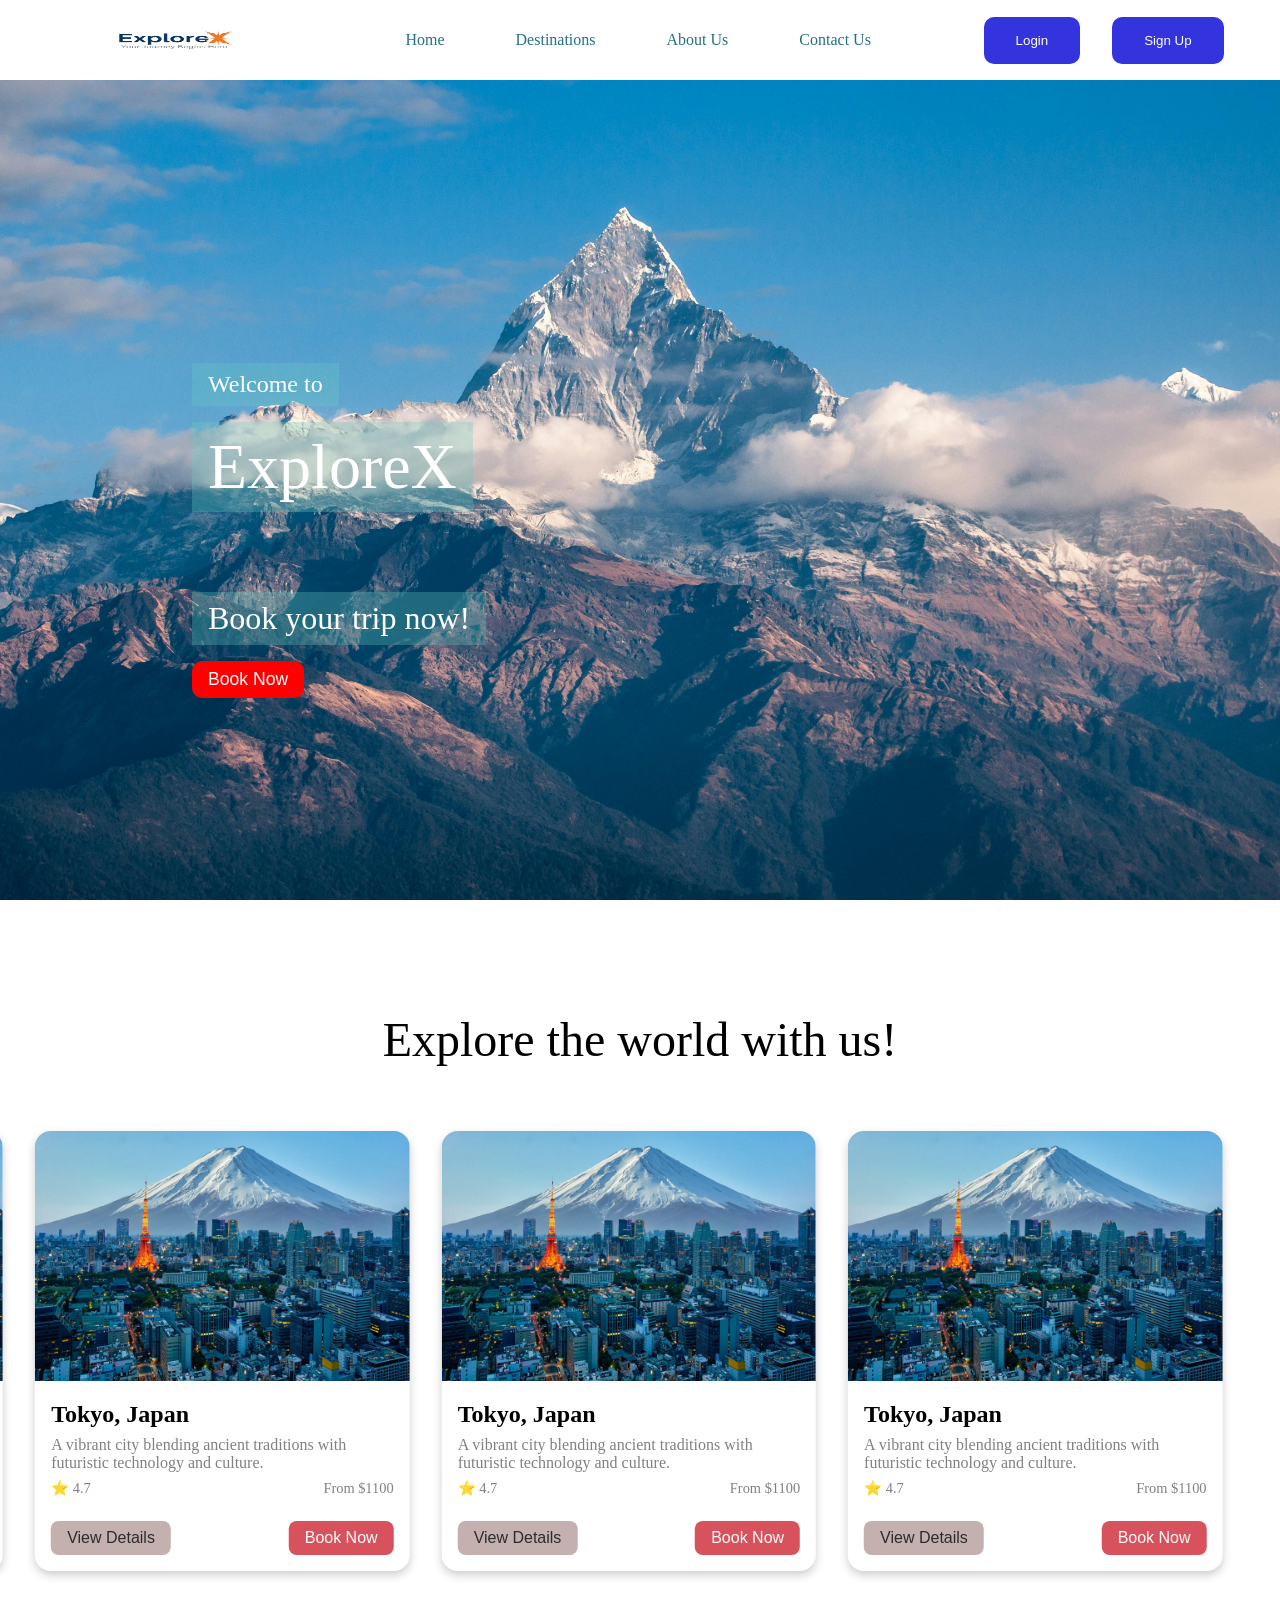
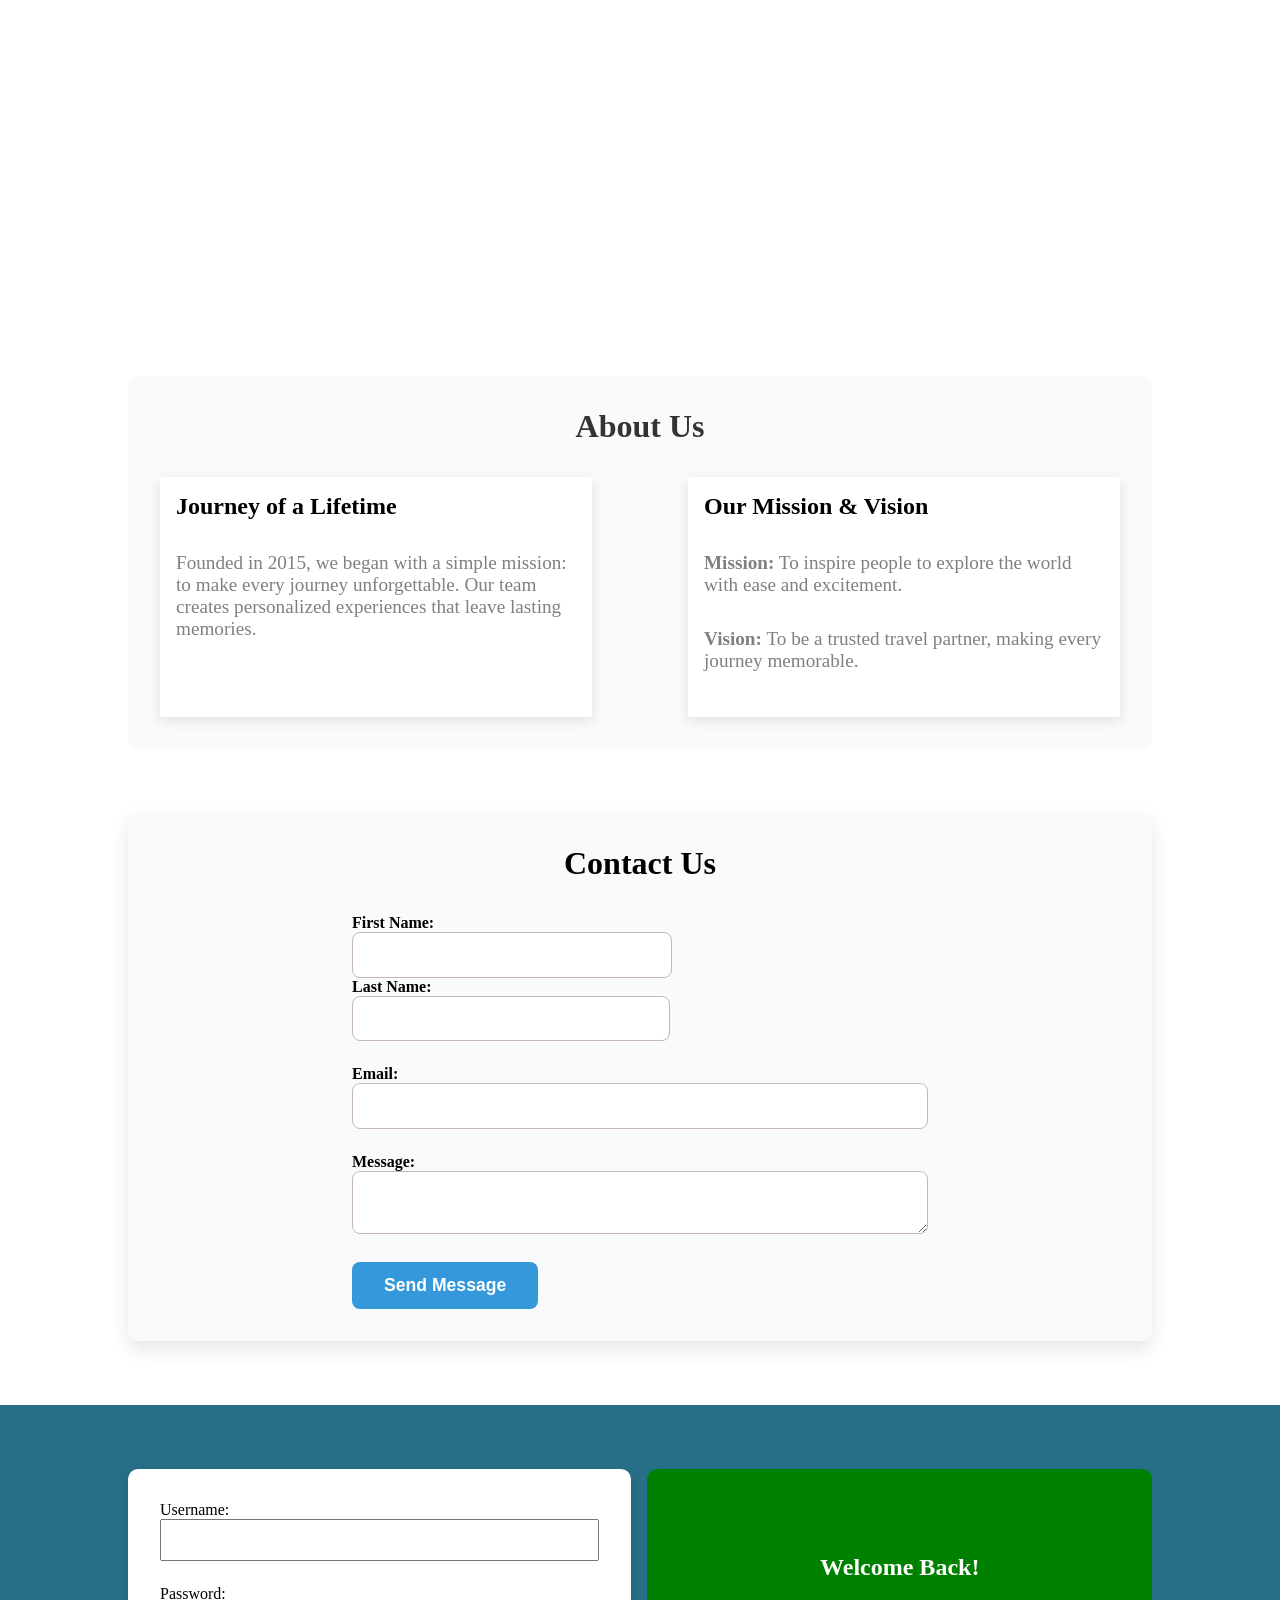
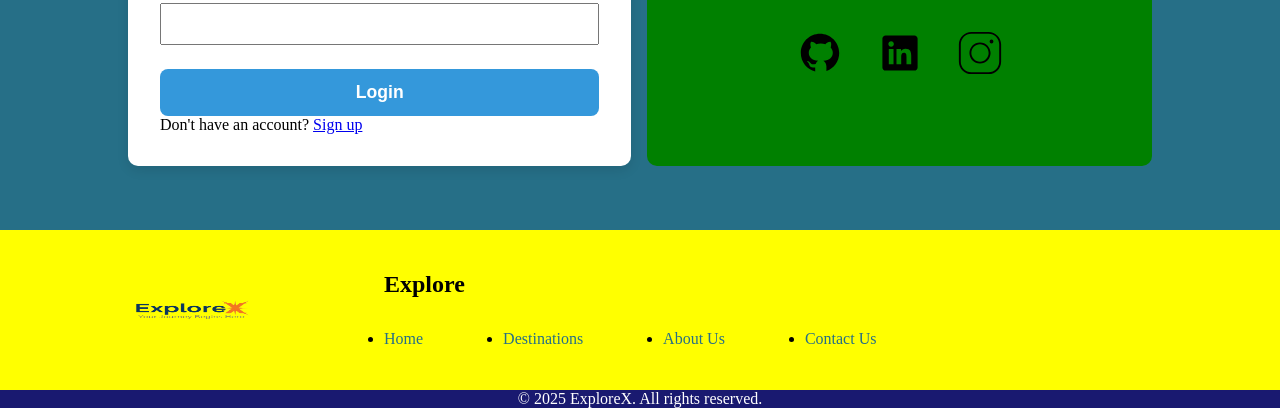
<file: monu_chaudhary/Project1/index.html>
<!DOCTYPE html>
<html lang="en">

<head>
    <meta charset="UTF-8">
    <meta name="viewport" content="width=device-width, initial-scale=1.0">
    <title>Travel</title>
    <link rel="stylesheet" href="style.css">
</head>

<body>

    <div class="wrapper">

        <header class="nav-bar">
            <div class="logo-container">
                <img src="Gemini_Generated_Image_jvihr6jvihr6jvih-removebg-preview.png" class="logo-image"
                    alt="ExploreX Logo">
            </div>

            <div class="links-container">
                <div class="nav-links">
                    <a href="#home" class="link">Home</a>
                    <a href="#destination" class="link">Destinations</a>
                    <a href="#about" class="link">About Us</a>
                    <a href="#contact" class="link">Contact Us</a>
                </div>

                <div class="login-and-signup-container">
                    <button class="login-button">Login</button>
                    <button class="signup-button">Sign Up</button>
                </div>
            </div>
        </header>

        <div class="landing-container" id="home">
            <div class="landing-info-container">
                <div class="landing-info-span">
                    <span>Welcome to</span>
                    <span>ExploreX</span>
                </div>

                <div class="booking-button-container">
                    <span class="booking-container-span">Book your trip now!</span>
                    <button class="booking-button">Book Now</button>
                </div>
            </div>
        </div>

        <div class="destination-container" id="destination">
            <p class="destination-header">Explore the world with us!</p>

            <div class="cards-collection">
                <div class="slider-collection">
                    <div class="card-container">
                        <div class="image-container">
                            <img src="../Project1/Images/Taj Mahal.jpg" alt="Agra, India">
                        </div>
                        <div class="destination-info-container">
                            <p class="destination-name">Agra, India</p>
                            <p class="destination-description">Home to the Taj Mahal, symbol of love and timeless
                                architecture.</p>

                            <div class="destination-rating">
                                <span>⭐ 4.9</span>
                                <span>From $150</span>
                            </div>

                            <div class="destination-button-container">
                                <button class="destination-details-button">View Details</button>
                                <button class="destination-book-button">Book Now</button>
                            </div>
                        </div>
                    </div>

                    <div class="card-container">
                        <div class="image-container">
                            <img src="../Project1/Images/paris.jpeg" alt="Paris, France">
                        </div>
                        <div class="destination-info-container">
                            <p class="destination-name">Paris, France</p>
                            <p class="destination-description">The city of lights, known for romance, art, and the
                                Eiffel
                                Tower.</p>

                            <div class="destination-rating">
                                <span>⭐ 4.8</span>
                                <span>From $1200</span>
                            </div>

                            <div class="destination-button-container">
                                <button class="destination-details-button">View Details</button>
                                <button class="destination-book-button">Book Now</button>
                            </div>
                        </div>
                    </div>

                    <div class="card-container">
                        <div class="image-container">
                            <img src="../Project1/Images/tokyo.jpg" alt="Tokyo, Japan">
                        </div>
                        <div class="destination-info-container">
                            <p class="destination-name">Tokyo, Japan</p>
                            <p class="destination-description">A vibrant city blending ancient traditions with
                                futuristic
                                technology and culture.</p>

                            <div class="destination-rating">
                                <span>⭐ 4.7</span>
                                <span>From $1100</span>
                            </div>

                            <div class="destination-button-container">
                                <button class="destination-details-button">View Details</button>
                                <button class="destination-book-button">Book Now</button>
                            </div>
                        </div>
                    </div>

                    <div class="card-container">
                        <div class="image-container">
                            <img src="../Project1/Images/tokyo.jpg" alt="Tokyo, Japan">
                        </div>
                        <div class="destination-info-container">
                            <p class="destination-name">Tokyo, Japan</p>
                            <p class="destination-description">A vibrant city blending ancient traditions with
                                futuristic
                                technology and culture.</p>

                            <div class="destination-rating">
                                <span>⭐ 4.7</span>
                                <span>From $1100</span>
                            </div>

                            <div class="destination-button-container">
                                <button class="destination-details-button">View Details</button>
                                <button class="destination-book-button">Book Now</button>
                            </div>
                        </div>
                    </div>

                    <div class="card-container">
                        <div class="image-container">
                            <img src="../Project1/Images/tokyo.jpg" alt="Tokyo, Japan">
                        </div>
                        <div class="destination-info-container">
                            <p class="destination-name">Tokyo, Japan</p>
                            <p class="destination-description">A vibrant city blending ancient traditions with
                                futuristic
                                technology and culture.</p>

                            <div class="destination-rating">
                                <span>⭐ 4.7</span>
                                <span>From $1100</span>
                            </div>

                            <div class="destination-button-container">
                                <button class="destination-details-button">View Details</button>
                                <button class="destination-book-button">Book Now</button>
                            </div>
                        </div>
                    </div>

                    <div class="card-container">
                        <div class="image-container">
                            <img src="../Project1/Images/tokyo.jpg" alt="Tokyo, Japan">
                        </div>
                        <div class="destination-info-container">
                            <p class="destination-name">Tokyo, Japan</p>
                            <p class="destination-description">A vibrant city blending ancient traditions with
                                futuristic
                                technology and culture.</p>

                            <div class="destination-rating">
                                <span>⭐ 4.7</span>
                                <span>From $1100</span>
                            </div>

                            <div class="destination-button-container">
                                <button class="destination-details-button">View Details</button>
                                <button class="destination-book-button">Book Now</button>
                            </div>
                        </div>
                    </div>
                </div>
            </div>
        </div>

        <div class="about-us-container" id="about">

            <div class="about-us-header">
                <span>About Us</span>
            </div>

            <div class="about-us-text">

                <div class="story-container">
                    <p class="story-container-para1">Journey of a Lifetime</p>
                    <p class="story-container-para2">
                        Founded in 2015, we began with a simple mission: to make every journey unforgettable. Our team
                        creates personalized experiences that leave lasting memories.
                    </p>
                </div>

                <div class="mission-vision-container">
                    <p class="mission-vision-container-header">Our Mission & Vision</p>
                    <p class="mission-vision-container-para">
                        <strong>Mission:</strong> To inspire people to explore the world with ease and excitement.
                    </p>
                    <p class="mission-vision-container-para">
                        <strong>Vision:</strong> To be a trusted travel partner, making every journey memorable.
                    </p>
                </div>

            </div>

        </div>

        <div class="contact-us-container">
            <div class="contact-us-header" id="contact">
                <span>Contact Us</span>
            </div>

                <form class="form">

                    <div class="name-container">
                        <div class="first-name-container">
                        <label for="first-name">First Name:</label>
                        <input type="text" id="first-name" name="first-name" required>
                            </div>

                        <div class="last-name-container">
                        <label for="last-name">Last Name:</label>
                        <input type="text" id="last-name" name="last-name" required>
                        </div>
                    </div>

                    <div class="email-container">
                        <label for="email">Email:</label>
                        <input type="email" id="email" name="email" required>
                    </div>

                    <div class="message-container">
                        <label for="message">Message:</label>
                        <textarea id="message" name="message" rows="2" required></textarea>
                    </div>

                    <div class="submit-container">
                        <button type="submit" class = "form-submit-button">Send Message</button>
                    </div>

                </form>

        </div>

        <footer class = "footer-container">

            <div class="login-container">

                <div class="login-form">

                    <form class = "login">

                        <label for ="username">Username:</label>
                        <input type="text" id="username" name="username" required class = "input-container">
                        <label for ="password">Password:</label>
                        <input type="password" id="password" name="password" required class = "input-container">
                        <button type="submit" class = "form-submit-button">Login</button>
                        <p>Don't have an account? <a href="#">Sign up</a></p>

                    </form>

                </div>

                <div class="login-form-text">

                    <div class="login-info-container">
                    <span>Welcome Back!</span>
                    </div>

                    <div class="footer-links">

                        <a href = "www.github.com/monu-chaudhary"><img src = "../Project1/Images/icons8-github.svg" alt="GitHub" class = "social-media-links"></a>
                        <a href = "www.linkedin.com/in/monu-chaudhary-982b2524b"><img src = "../Project1/Images/icons8-linkedin.svg" alt="LinkedIn" class = "social-media-links"></a>
                        <a href = "www.instagram.com/monu_chaudhary"><img src = "../Project1/Images/icons8-instagram.svg" alt="Instagram" class = "social-media-links"></a>

                    </div>
                    

                    
                </div>

            </div>

            <div class="footer-section">

                <div class="logo-container">
                    <img src = "Gemini_Generated_Image_jvihr6jvihr6jvih-removebg-preview.png" class = "logo-image" alt="ExploreX Logo">
                </div>

                <div class="footer-nav-links-container">

                    <div class="explore-container">
                        <p class="explore-header">Explore</p>
                    </div>

                    <div class="links">
                        <ul>
                            <li><a href="#home" class="link">Home</a></li>
                            <li><a href="#destination" class="link">Destinations</a></li>
                            <li><a href="#about" class="link">About Us</a></li>
                            <li><a href="#contact" class="link">Contact Us</a></li>
                        </ul>
                    </div>


                </div>

            </div>

            <div class="copy-right-container">
                <p>© 2025 ExploreX. All rights reserved.</p>
            </div>



        </footer>


</body>

</html>
</file>
<file: monu_chaudhary/Project1/style.css>
* {
    margin: 0;
    box-sizing: border-box;
    padding: 0;
}

html {
    scroll-behavior: smooth;
}

.nav-bar {
    display: flex;
    justify-content: center;
    align-content: center;
    color: black;
    /* overflow-x: none; */
}

.logo-container {
    width: 20%;
    height: 4rem;
    display: flex;
    justify-items: center;
    align-items: center;
}

.logo-image {
    width: 10em;
    height: 5rem;
}

.links-container {
    width: 80%;
    display: flex;
    justify-content: space-around;
}

.nav-links {
    display: flex;
    justify-content: space-between;
    width: 50%;
    align-items: center;
}

.link {
    text-decoration: none;
    color: rgb(38, 111, 135);
}

.login-and-signup-container {
    display: flex;
    justify-content: center;
    align-items: center;
    gap: 2rem;
}

.login-button,
.signup-button {
    border: none;
    outline: none;
    background-color: rgb(52, 52, 223);
    padding: 1rem 2rem;
    border-radius: 10px;
    color: white;
    transition: transform 300ms ease;
}

.login-button:hover {
    transform: scale(1.05);
    background-color: rgb(85, 85, 226);
}

.signup-button:hover {
    transform: scale(1.05);
    background-color: rgb(85, 85, 226);
}

.landing-container {
    background-image: url("pexels-pixabay-417173.jpg");
    background-size: cover;
    background-repeat: no-repeat;
    display: flex;
    justify-content: center;
    align-items: center;
    width: 100vw;
    height: 100vh;
    background-attachment: fixed;
    /* overflow-x: none; */
    background-position: center;
}

.landing-info-container {
    width: 70%;
    margin: 10% 15%;
    display: flex;
    flex-direction: column;
    gap: 5rem;
    /* overflow-x: hidden; */
}

.landing-info-span {
    display: flex;
    flex-direction: column;
    gap: 1rem;
}

.landing-info-span :nth-child(1) {
    font-size: 1.5rem;
    color: white;
    background-color: rgb(106, 202, 191, 0.3);
    padding: 0.5rem 1rem;
    width: fit-content;
}

.landing-info-span :nth-child(2) {
    font-size: 4rem;
    color: white;
    background-color: rgb(106, 202, 191, 0.3);
    padding: 0.5rem 1rem;
    width: fit-content;
}

.booking-button-container {
    display: flex;
    flex-direction: column;
    gap: 1rem;
}

.booking-container-span {
    font-size: 2rem;
    color: white;
    background-color: rgb(106, 202, 191, 0.3);
    padding: 0.5rem 1rem;
    width: fit-content;
}

.booking-button {
    border: none;
    outline: none;
    background-color: red;
    padding: 0.5rem 1rem;
    border-radius: 10px;
    width: fit-content;
    font-size: 1.1rem;
    color: white;
    cursor: pointer;
    transition: transform 300ms ease, background-color 300ms ease;
}

.booking-button:hover {
    transform: scale(1.05);
    background-color: rgba(204, 21, 21, 0.853);
}

.destination-container {
    display: flex;
    flex-direction: column;
    margin-top: 2rem;
    gap: 2rem;
    height: 100vh;
}

.destination-header {
    text-align: center;
    font-size: 3rem;
    color: black;
}

.cards-collection {
    display: flex;
    justify-content: flex-start;
    flex-wrap:nowrap;
    /* overflow-x: hidden; */
    gap: 2rem;
    width: 90%;
    margin: 0 5%;
    padding: 2rem 0;
}

.slider-collection{
    display: flex;
    justify-content: flex-start;
    flex-wrap:nowrap;
    gap: 2rem;
    animation: slider 10s  infinite linear forwards;
}

@keyframes slider {
    
    from{
        transform: translateX(0%);
    }
    to{
        transform: translateX(-100%);
    }

}

.card-container {
    display: flex;
    flex-direction: column;
    border-radius: 1rem;
    overflow: hidden;
    min-width: 30%;
    background-color: white;
    box-shadow: 0 4px 10px rgba(0, 0, 0, 0.2);
    transition: transform 0.3s ease, box-shadow 0.3s ease;
}

.card-container:hover {
    transform: translateY(-10px);
    box-shadow: 0 6px 15px rgba(0, 0, 0, 0.3);
}

.image-container img {
    width: 100%;
    height: 250px;
}

.destination-info-container {
    display: flex;
    flex-direction: column;
    padding: 1rem;
    gap: 0.5rem;
}

.destination-name {
    font-size: 1.5rem;
    font-weight: bold;
    color: black;
}

.destination-description {
    font-size: 1rem;
    color: gray;
}

.destination-rating {
    display: flex;
    justify-content: space-between;
    align-items: center;
    font-size: 0.9rem;
    color: gray;
}

.destination-button-container {
    display: flex;
    justify-content: space-between;
    margin-top: 1rem;
}

.destination-details-button,
.destination-book-button {
    padding: 0.5rem 1rem;
    font-size: 1rem;
    border: none;
    border-radius: 0.5rem;
    cursor: pointer;
    transition: background 0.3s ease;
}

.destination-details-button {
    background-color: #b39696c0;
    color: rgb(45, 44, 44);
}

.destination-details-button:hover {
    background-color: rgb(183, 173, 173);
}

.destination-book-button {
    background-color: #d8525d;
    color: white;
}

.destination-book-button:hover {
    background-color: rgba(255, 0, 0, 0.759);
}

.about-us-container{
    display: flex;
    flex-direction: column;
    justify-content: center;
    gap: 2rem;
    width: 80%;
    margin: 5% 10%;
    gap: 2rem;
    background-color:  #f9fafc;
    border-radius: 10px;
    padding: 2rem;
}

.about-us-header{
    width: 100%;
    text-align: center;
}

.about-us-header span{
    font-size: 2rem;
    font-weight: 700;   
    color: #333;
}

.about-us-text{
    display: flex;
    justify-content: space-between;
    flex-wrap: wrap;
    width: 100%;
    /* padding: 2rem; */
    gap: 2rem;
}

.story-container, .mission-vision-container {
    display: flex;
    gap: 2rem;
    flex-direction: column;
    background: white;
    width: 45%;
    height: 15rem;
    padding: 1rem;
    box-shadow: 0 4px 12px rgba(0, 0, 0, 0.1);
    transition: transform 0.3s ease, box-shadow 0.3s ease, background-color 0.3s ease;
}

.story-container:hover {
    transform: translateY(-5px);
    background-color: #dde8f1;
    box-shadow: 0 6px 18px rgba(0, 0, 0, 0.15);
}

.story-container-para1{
    font-size: 1.5rem;
    color: black;
    font-weight: 600;
}

.story-container-para2{
    font-size:1.2rem;
    color: gray;
}

.mission-vision-container:hover {
    transform: translateY(-5px);
    background-color: #dde8f1;
    box-shadow: 0 6px 18px rgba(0, 0, 0, 0.15);
}

.mission-vision-container-header{
    font-size: 1.5rem;
    color: black;
    font-weight: 600;
}

.mission-vision-container-para{
    font-size:1.2rem;
    color: gray;
}

.contact-us-container{
    display: flex;
    flex-direction: column;
    justify-content: center;
    gap: 2rem;
    width: 80%;
    margin: 5% 10%;
    gap: 2rem;
    background-color:  #f9fafc;
    border-radius: 10px;
    padding: 2rem;
    box-shadow: 0 8px 20px rgba(0, 0, 0, 0.1);
}

.contact-us-header{
    width: 100%;
    text-align: center;
}

.contact-us-header span{
    font-size: 2rem;
    font-weight: 700;   
    color: black;
}

.contact-us-form-container{
    display: flex;
    flex-direction: column;
    width: 100%;
    justify-content: center;
    align-items: center;
}

.form{
    display: flex;
    flex-direction: column;
    width: 60%;
    /* justify-content: center;
    align-items: center; */
    margin: 0 20%;
    gap: 1.5rem;
}

.form label {
    font-weight: 600;
}

.form input:focus,
.form textarea:focus {
    border-color: #0b2cc0;
    box-shadow: 0 0 8px rgba(31, 103, 151, 0.3);
    outline: none;
}

.name-container {
    display: flex;
    width: 100%;
    justify-content: space-between;
    flex-wrap: wrap;
}

.form input,
.form textarea {
    width: 100%;
    padding: 0.8rem 1rem;
    border: 1px solid #c7b6b6;
    border-radius: 8px;
    font-size: 1rem;
    transition: border 0.3s ease, box-shadow 0.3s ease;
}

.form-submit-button {
    padding: 0.8rem 2rem;
    background-color: #3498db;
    color: white;
    border: none;
    border-radius: 8px;
    font-size: 1.1rem;
    font-weight: 600;
    cursor: pointer;
    transition: background-color 0.3s ease, transform 0.2s ease;
}

.form-submit-button:hover {
    background-color: #2980b9;
    transform: translateY(-2px);
}

.footer-container{
    display: flex;
    flex-direction: column;
    flex-wrap: wrap;
    width: 100%;
    background-color: rgb(38, 111, 135);
}

.login-container{
    display: flex;
    flex-direction: row;
    justify-content: center;
    width: 80%;
    margin: 5% 10%;
    gap: 1rem;
}

.login-form{
    width: 50%;
    border-radius: 10px;
    overflow-x: hidden;
    box-shadow: 0 4px 12px rgba(0, 0, 0, 0.1);
}

.login{
    display: flex;
    flex-direction: column;
    background-color: white;
    padding: 2rem;
}

.login-form-text{
    width: 50%;
    padding: 2rem;
    color: white;
    display: flex;
    flex-direction: column;
    justify-content: center;
    align-items: center;
    gap: 3rem;
    background-color: green;
    border-radius: 10px;
}

.login-info-container span{
    font-size: 1.5rem;
    font-weight: 600;
}

.login input{
    padding: 0.5rem;
    width: 100%;
    font-size: 1.2rem;
    margin-bottom: 1.5rem;
}

.login input:focus{
    border: 5px solid rgb(42, 153, 11);
    box-shadow: 0 0 8px rgba(42, 153, 11, 0.3);
}

.footer-links{
    display: flex;
    gap: 2rem;
}

.social-media-links{
    width: 3rem;
    height: 3rem;
}

.footer-section{
    display: flex;
    width: 100%;
    background-color: yellow;
    height: 10rem;
}

.logo-container{
    width: 30%;
    height: 100%;
    /* height: 4rem; */
    display: flex;
    justify-content: center;
    align-items: center;
}

.footer-nav-links-container{
    display: flex;
    width: 70%;
    flex-direction: column;
    justify-content: center;
    gap: 2rem;
}

.explore-header{
    font-size: 1.5rem;
    font-weight: 600;
    color: black;
}

.links ul{
    display: flex;
    gap: 5rem;
}

.footer-link{
    text-decoration: none;
    color: black;
    font-size: 1.2rem;
}

.copy-right-container{
    width: 100%;
    text-align: center;
    background-color: rgb(25, 25, 112);
    color: white;
    font-size: 1rem;
}
</file>
